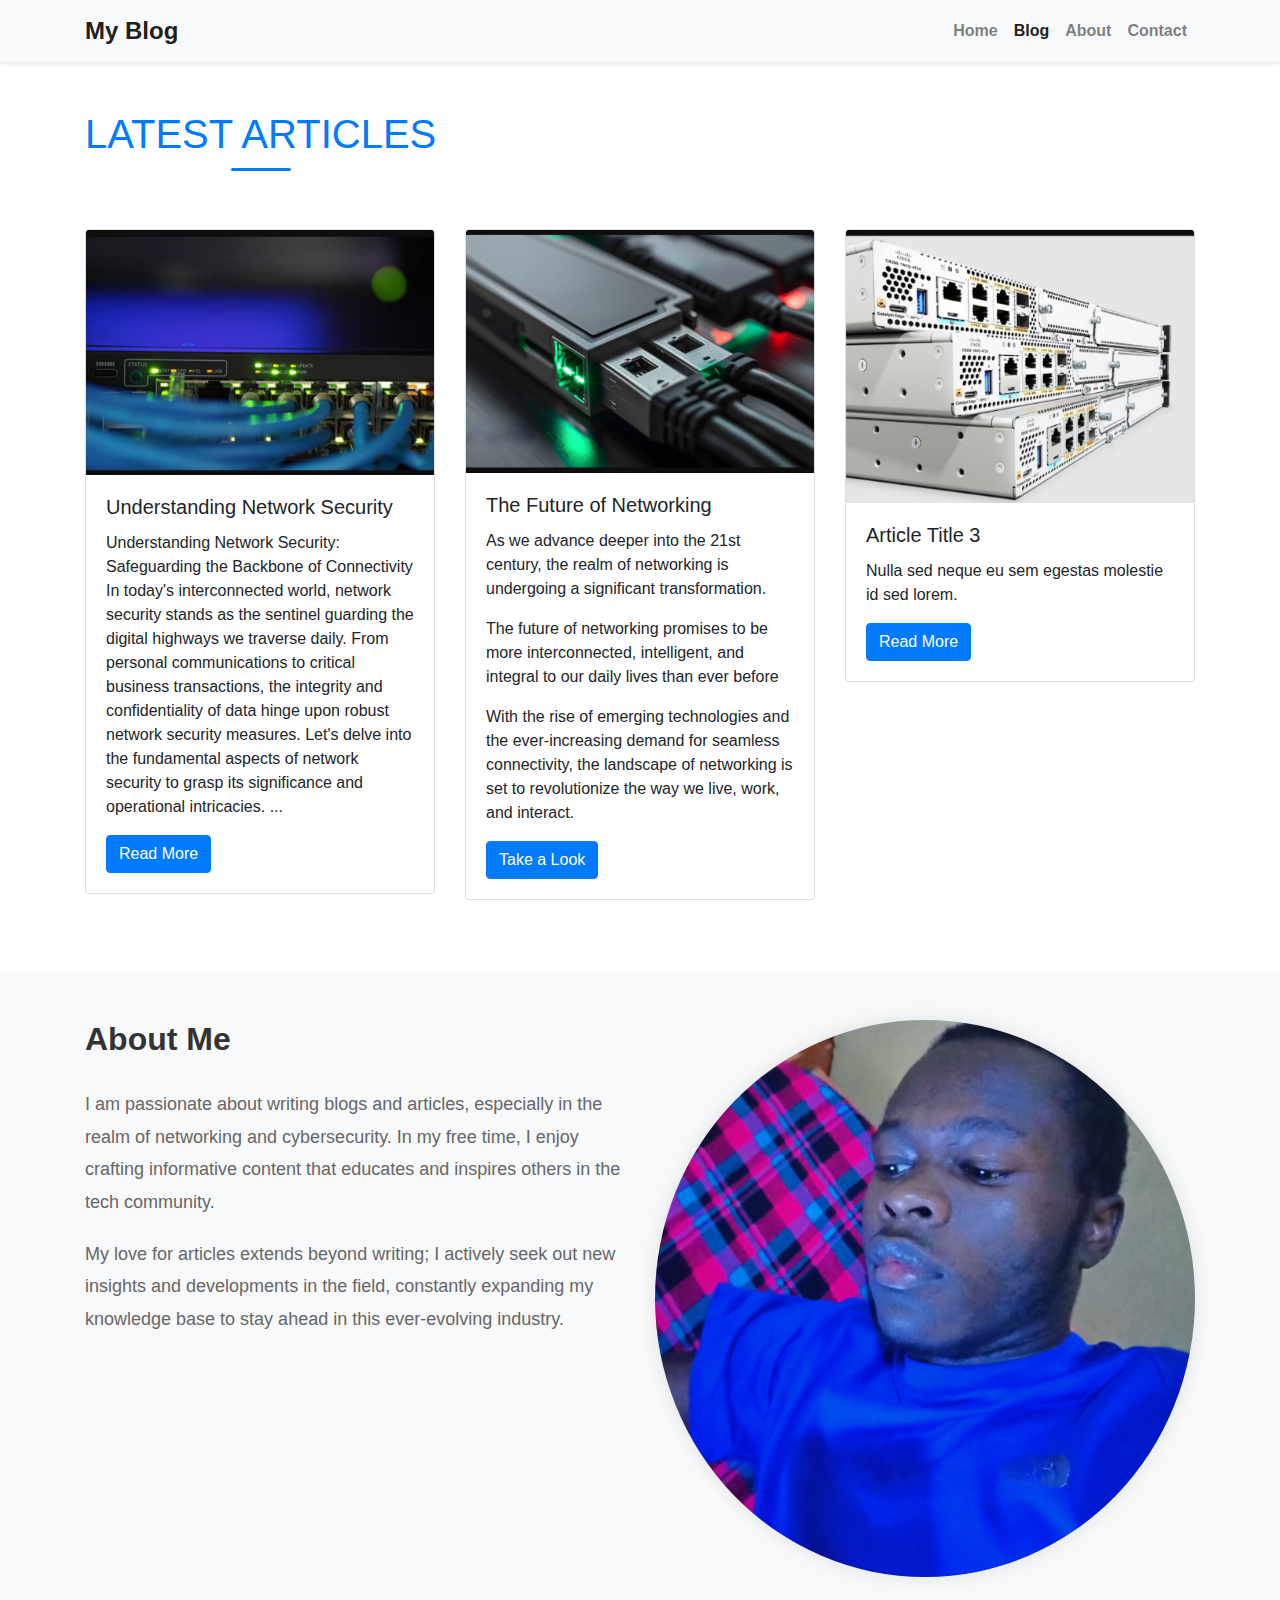
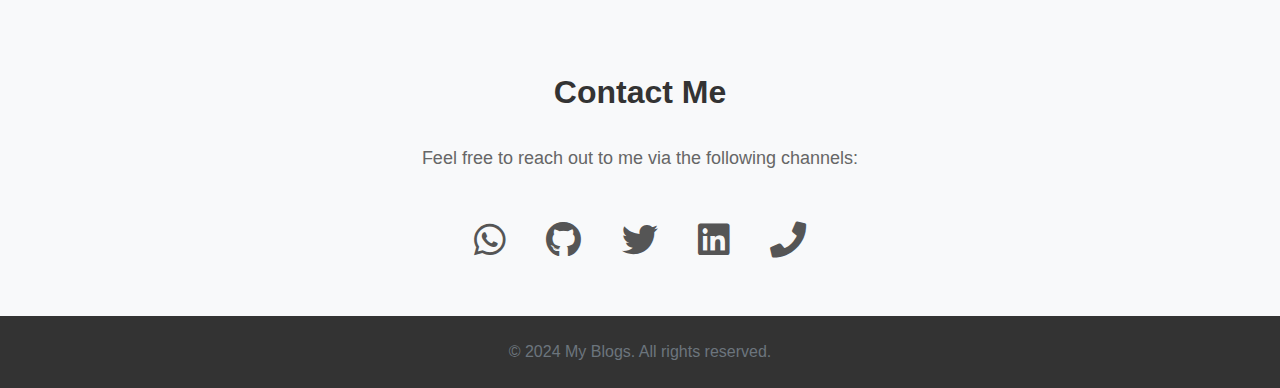
<file: myblog.html>
<!DOCTYPE html>
<html lang="en">
<head>
    <meta charset="UTF-8">
    <meta name="viewport" content="width=device-width, initial-scale=1.0">
    <meta name="description" content="Contact me through various channels including WhatsApp, GitHub, Twitter, LinkedIn, and phone.">
    <meta name="keywords" content="bloging, article writing, networking, cybersecurity">
    <meta name="author" content="Ochieng">
    <title>My Awesome Blogs</title>
    <link rel="stylesheet" href="https://stackpath.bootstrapcdn.com/bootstrap/4.5.2/css/bootstrap.min.css">
     <link rel="stylesheet" href="https://cdnjs.cloudflare.com/ajax/libs/font-awesome/5.15.3/css/all.min.css">
    <link rel="stylesheet" href="myblog.css">
</head>
<body>

    <!-- Navigation -->
    <nav class="navbar navbar-expand-lg navbar-light bg-light">
        <div class="container">
            <a class="navbar-brand" href="#">My Blog</a>
            <button class="navbar-toggler" type="button" data-toggle="collapse" data-target="#navbarNav" aria-controls="navbarNav" aria-expanded="false" aria-label="Toggle navigation">
                <span class="navbar-toggler-icon"></span>
            </button>
            <div class="collapse navbar-collapse" id="navbarNav">
                <ul class="navbar-nav ml-auto">
                    <li class="nav-item">
                        <a class="nav-link" href="index.html">Home</a>
                    </li>
                    <li class="nav-item active">
                        <a class="nav-link" href="myblog.html">Blog</a>
                    </li>
                    <li class="nav-item">
                        <a class="nav-link" href="#about">About</a>
                    </li>
                    <li class="nav-item">
                        <a class="nav-link" href="#contact">Contact</a>
                    </li>
                </ul>
            </div>
        </div>
    </nav>

    <!-- Blog Section -->
    <section id="blog" class="blog-section py-5">
        <div class="container">
            <h2 class="text-center mb-5">Latest Articles</h2>
            <div class="row">
                <div class="col-md-4">
                    <div class="card mb-4">
                        <img src="background.jpg" class="card-img-top" alt="Blog Image 1">
                        <div class="card-body">
                            <h5 class="card-title">Understanding Network Security</h5>
                            <p class="card-text">Understanding Network Security: Safeguarding the Backbone of Connectivity
                             In today's interconnected world, network security stands as the sentinel guarding the digital highways we traverse daily. 
                              From personal communications to critical business transactions, the integrity and confidentiality of data hinge upon robust 
                              network security measures. Let's delve into the fundamental aspects of network security to grasp its significance and operational intricacies.
                              ...</p>
                            <a href="#" class="btn btn-primary read-more" data-toggle="modal" data-target="#articleModal1">Read More</a>
                        </div>
                    </div>
                </div>
                <div class="col-md-4">
                    <div class="card mb-4">
                        <img src="two.jpg" class="card-img-top" alt="Blog Image 2">
                        <div class="card-body">
                            <h5 class="card-title">The Future of Networking</h5>
                            <p class="card-text">As we advance deeper into the 21st century, the realm of networking is undergoing a significant transformation.</p>
<p>The future of networking promises to be more interconnected, intelligent, and integral to our daily lives than ever before</p>
<p>With the rise of emerging technologies and the ever-increasing demand for seamless connectivity, the landscape of networking is set to revolutionize the way we live, work, and interact.</p>
                            <a href="#" class="btn btn-primary read-more" data-toggle="modal" data-target="#articleModal2">Take a Look</a>
                        </div>
                    </div>
                </div>
                <div class="col-md-4">
                    <div class="card mb-4">
                        <img src="one.jpg" class="card-img-top" alt="Blog Image 3">
                        <div class="card-body">
                            <h5 class="card-title">Article Title 3</h5>
                            <p class="card-text">Nulla sed neque eu sem egestas molestie id sed lorem.</p>
                            <a href="#" class="btn btn-primary read-more" data-toggle="modal" data-target="#articleModal3">Read More</a>
                        </div>
                    </div>
                </div>
            </div>
        </div>
    </section>

    <!-- Article Modals -->
    <div class="modal fade" id="articleModal1" tabindex="-1" role="dialog" aria-labelledby="articleModal1Label" aria-hidden="true">
        <div class="modal-dialog modal-lg" role="document">
            <div class="modal-content">
                <div class="modal-header">
                    <h5 class="modal-title" id="articleModal1Label">Understanding Network Security</h5>
                    <button type="button" class="close" data-dismiss="modal" aria-label="Close">
                        <span aria-hidden="true">&times;</span>
                    </button>
                </div>
                <div class="modal-body">
                    <img src="background.jpg" class="img-fluid mb-4" alt="Blog Image 1">
                    <p>Understanding Network Security:</p><p> Safeguarding the Backbone of Connectivity

                      In today's interconnected world, network security stands as the sentinel guarding the digital highways we traverse daily. From personal communications to critical business transactions, the integrity and confidentiality of data hinge upon robust network security measures. Let's delve into the fundamental aspects of network security to grasp its significance and operational intricacies.

                      <p>Defining Network Security</p>

                      <p> Network security encompasses the set of policies, procedures, and technologies designed to protect the integrity, confidentiality, and availability of computer networks and data. It forms a crucial component of information security, aiming to prevent unauthorized access, misuse, modification, or denial of network-accessible resources.</p>
                      
                      
                      <p>Core Components of Network Security:</p>
                      <ul>
                        <li>Access Control: Fundamental to network security is controlling who can access network resources and to what extent. This involves authentication mechanisms like passwords, biometrics, or multi-factor authentication (MFA), ensuring only authorized entities gain access.</li>
                        <li>Firewalls and Intrusion Detection/Prevention Systems (IDS/IPS): Firewalls act as gatekeepers, filtering incoming and outgoing network traffic based on predefined security rules. IDS/IPS systems monitor network traffic for suspicious activity or known attack patterns, intervening to block or mitigate threats.</li>
                        <li>Vulnerability Management: Continuous assessment and mitigation of network vulnerabilities are essential. This includes patch management, regular security audits, and penetration testing to identify and rectify potential weaknesses before they are exploited by malicious actors.</li>
                        <li>Encryption: Encrypting data renders it unreadable to unauthorized users, even if intercepted. Techniques like Transport Layer Security (TLS) and Virtual Private Networks (VPNs) ensure secure data transmission over public networks, safeguarding sensitive information from eavesdropping.</li>
                        <li>Security Policies and Awareness: Establishing comprehensive security policies and fostering a culture of cybersecurity awareness among users are critical. This includes educating users about phishing scams, best practices for password management, and the importance of reporting suspicious activities promptly.</li>
                      </ul>
 
                      <p>Emerging Trends and Challenges</p>
                      <p>As technology evolves, so do the threats to network security. Emerging trends such as the Internet of Things (IoT), cloud computing, and artificial intelligence (AI) present new attack vectors and complexities. Securing decentralized networks, ensuring data privacy compliance (e.g., GDPR, CCPA), and addressing insider threats are ongoing challenges.</p>          
                      
                      The Role of Professionals in Network Security:
                      
                      <p>Network security professionals play a pivotal role in designing, implementing, and maintaining robust security frameworks. They stay abreast of evolving threats, deploy advanced defense mechanisms, and collaborate across disciplines to mitigate risks effectively.</p>
                    </p>
                    <p>
                      Conclusion
                    </p>
                     <p>
                      In conclusion, understanding network security is paramount for safeguarding digital interactions and preserving trust in our interconnected world. By implementing proactive security measures, adhering to best practices, and fostering a culture of vigilance, organizations and individuals alike can navigate the digital landscape with confidence.
                    </p>
                  
                  <p>
                    <b>Remember, your network's security is only as strong as its weakest link. Stay informed, stay vigilant, and protect what matters most.</b>
                  </p>
                      <p>Stay Informed, Stay Vigilant</p>
                      <p>Protecting your network's security is essential. Subscribe to our newsletter to receive updates on the latest cybersecurity trends, best practices, and actionable tips straight to your inbox. Together, let's build a safer digital future.</p>
                      <p> Engage with me:</p>
                      <p>I really value your insights! Share your thoughts on network security, tips you've found effective, or questions you have with me in the contact section or comment section. Your engagement helps me foster a community committed to digital safety and resilience.</p>
                      <p>you can also share with yout loved ones or anyone passionate about networking</p>
                  </div>
            </div>
        </div>
    </div>

    <div class="modal fade" id="articleModal2" tabindex="-1" role="dialog" aria-labelledby="articleModal2Label" aria-hidden="true">
        <div class="modal-dialog modal-lg" role="document">
            <div class="modal-content">
                <div class="modal-header">
                    <h5 class="modal-title" id="articleModal2Label">The future of Networking</h5>
                    <button type="button" class="close" data-dismiss="modal" aria-label="Close">
                        <span aria-hidden="true">&times;</span>
                    </button>
                </div>
                <div class="modal-body">
                    <img src="two.jpg" class="img-fluid mb-4" alt="Blog Image 2">
                    <p>1.The Rise of 5G and Beyond</p>
                    <p>5G technology has already begun to reshape the networking world, offering unprecedented speeds and lower latency. However, the future holds even more promise with the development of 6G and beyond.</p><p> These next-generation networks will not only provide faster data rates but also enable ultra-reliable low-latency communication (URLLC), massive machine-type communication (mMTC), and enhanced mobile broadband (eMBB). This will pave the way for advanced applications such as real-time remote surgery, autonomous vehicles, and immersive augmented reality (AR) and virtual reality (VR) experiences.</p>

<p>2.Edge Computing and IoT Integration</p>
<p>As the Internet of Things (IoT) continues to expand, the need for efficient data processing closer to the source becomes critical. Edge computing addresses this by decentralizing data processing to the edge of the network, reducing latency and bandwidth usage. </p>
<p>The integration of edge computing with IoT devices will enable smarter cities, homes, and industries, allowing for real-time analytics, enhanced security, and improved operational efficiency.</p>

<p>3.Artificial Intelligence and Machine Learning in Networking</p>
<p>Artificial intelligence (AI) and machine learning (ML) are set to play a pivotal role in the future of networking. These technologies will enable networks to become more autonomous, self-healing, and adaptive. </p>
<p>AI-driven networks can predict and mitigate issues before they impact users, optimize traffic flow, and provide personalized experiences. For instance, AI can dynamically allocate network resources based on user behavior and demand, ensuring optimal performance at all times.</p>

<p>4.Quantum Networking</p>
<p>Quantum computing is on the horizon, and with it comes the advent of quantum networking. Unlike classical networks, quantum networks leverage the principles of quantum mechanics to achieve unparalleled levels of security and efficiency.</p>
<p>Quantum key distribution (QKD) can provide theoretically unbreakable encryption, making data transmission more secure than ever before. While still in its nascent stages, quantum networking holds the potential to revolutionize secure communications and data transfer.</p>


<p>5.Software-Defined Networking (SDN) and Network Function Virtualization (NFV)</p>
<p>The future of networking will be heavily influenced by software-defined networking (SDN) and network function virtualization (NFV). These technologies decouple the control plane from the data plane, allowing for more flexible, scalable, and programmable networks.</p>
<p>SDN and NFV enable network administrators to manage and configure networks through software, reducing the reliance on specialized hardware. This shift will lead to more agile and cost-effective network infrastructures, capable of adapting to changing demands with ease.</p>

<p>6.Enhanced Security and Privacy Measures</p>
<p>As networks become more complex and pervasive, ensuring security and privacy will be paramount. Future networking technologies will incorporate advanced security measures to protect against evolving threats. This includes end-to-end encryption, AI-driven threat detection, and blockchain-based authentication.</p>
<p>Additionally, privacy-enhancing technologies (PETs) will enable users to maintain control over their personal data, ensuring that privacy is not compromised in an increasingly connected world.</p>

<p>7.Sustainable Networking Solutions</p>
<p>The push towards sustainability is influencing every aspect of technology, including networking. Future networks will be designed with energy efficiency and environmental impact in mind. This includes the development of green data centers, energy-efficient protocols, and the use of renewable energy sources.</p>
<p>Sustainable networking solutions will not only reduce the carbon footprint of network operations but also contribute to a more sustainable digital future.</p>

<p>Conclusion</p>
<p>The future of networking is brimming with possibilities, driven by the convergence of cutting-edge technologies and the relentless pursuit of innovation.</p>
<p>As we look ahead, it's clear that networking will continue to be a foundational element of our digital lives, enabling new experiences, driving economic growth, and fostering global connectivity.</p>
<p>Embracing these advancements will require collaboration, forward-thinking, and a commitment to leveraging technology for the greater good.</p>
<p>The future of networking is not just about connecting devices; it's about connecting people, ideas, and possibilities in ways we've never imagined.</p>


                </div>
            </div>
        </div>
    </div>

    <div class="modal fade" id="articleModal3" tabindex="-1" role="dialog" aria-labelledby="articleModal3Label" aria-hidden="true">
        <div class="modal-dialog modal-lg" role="document">
            <div class="modal-content">
                <div class="modal-header">
                    <h5 class="modal-title" id="articleModal3Label">Article Title 3</h5>
                    <button type="button" class="close" data-dismiss="modal" aria-label="Close">
                        <span aria-hidden="true">&times;</span>
                    </button>
                </div>
                <div class="modal-body">
                    <img src="one.jpg" class="img-fluid mb-4" alt="Blog Image 3">
                    <p>Nulla sed neque eu sem egestas molestie id sed lorem. Proin elementum vestibulum nibh in feugiat. Duis vehicula ipsum ac quam facilisis, at lacinia nulla vestibulum. Maecenas malesuada venenatis elit, nec lobortis justo feugiat et. Donec bibendum pharetra dui, in fermentum elit facilisis ut.</p>
                    <p>Curabitur ultrices justo sed enim convallis, ac ultricies sapien sollicitudin. Sed vitae dapibus quam. In et metus vitae ligula euismod pellentesque. Integer vel felis nec libero rutrum posuere eget id tortor.</p>
                </div>
            </div>
        </div>
    </div>
      
      
      <section id="about" class="about-section py-5">
    <div class="container">
        <div class="row">
            <div class="col-lg-6">
                <h2 class="section-title">About Me</h2>
                <p class="about-text">I am passionate about writing blogs and articles, especially in the realm of networking and cybersecurity. In my free time, I enjoy crafting informative content that educates and inspires others in the tech community.</p>
                <p class="about-text">My love for articles extends beyond writing; I actively seek out new insights and developments in the field, constantly expanding my knowledge base to stay ahead in this ever-evolving industry.</p>
            </div>
            <div class="col-lg-6">
                <!-- Placeholder for your image -->
                <div class="about-image">
                    <img src="original me.jpg" class="img-fluid" alt="Profile Image">
                </div>
            </div>
        </div>
    </div>
</section>

      
      
      
      <section id="contact" class="contact-section py-5">
    <div class="container text-center">
        <h2 class="section-title">Contact Me</h2>
        <div class="row justify-content-center">
            <div class="col-lg-8">
                <p class="contact-text">Feel free to reach out to me via the following channels:</p>
                <div class="contact-links">
                    <a href="https://wa.me/254794844343" target="_blank" class="contact-link"><i class="fab fa-whatsapp"></i></a>
                    <a href="https://github.com/Ochieng-001" target="_blank" class="contact-link"><i class="fab fa-github"></i></a>
                    <a href="https://twitter.com/ochieng_001" target="_blank" class="contact-link"><i class="fab fa-twitter"></i></a>
                    <a href="https://linkedin.com/in/ochieng-paul-924a94315?utm_source=share&utm_campaign=share_via&utm_content=profile&utm_medium=android_app" target="_blank" class="contact-link"><i class="fab fa-linkedin"></i></a>
                    <a href="tel:+254794844343" class="contact-link"><i class="fas fa-phone"></i></a>
                </div>
            </div>
        </div>
    </div>
</section>

      

    <!-- Back to Top Button -->
    <button id="back-to-top" class="btn btn-primary back-to-top" title="Go to top">&uarr;</button>

    <!-- Footer -->
    <footer class="footer py-4">
        <div class="container text-center">
            <span class="text-muted">&copy; 2024 My Blogs. All rights reserved.</span>
        </div>
    </footer>

    <!-- JavaScript -->
    <script src="https://code.jquery.com/jquery-3.5.1.min.js"></script>
    <script src="https://cdnjs.cloudflare.com/ajax/libs/popper.js/1.16.0/umd/popper.min.js"></script>
    <script src="https://stackpath.bootstrapcdn.com/bootstrap/4.5.2/js/bootstrap.min.js"></script>
    <script src="myblog.js"></script>
</body>
</html>
</file>
<file: myblog.css>
/* Global Styles */
body {
    font-family: 'Roboto', sans-serif;
    background-color: #f9f9f9;
}

/* Navigation Styles */
.navbar {
    background-color: #fff;
    box-shadow: 0 2px 4px rgba(0, 0, 0, 0.1);
}

.navbar-brand {
    font-size: 1.5rem;
    font-weight: bold;
    color: #007bff;
}

.navbar-nav .nav-link {
    color: #333;
    font-weight: bold;
    transition: color 0.3s;
}

.navbar-nav .nav-link:hover {
    color: #007bff;
}

/* Blog Section Styles */
.blog-section {
    background-color: #fff;
    padding: 60px 0;
}

.blog-section h2 {
    font-size: 2.5rem;
    color: #007bff;
    margin-bottom: 30px;
    text-transform: uppercase;
    position: relative;
    display: inline-block;
    padding-bottom: 10px;
}

.blog-section h2::after {
    content: '';
    display: block;
    width: 60px;
    height: 3px;
    background-color: #007bff;
    margin: 10px auto 0;
    border-radius: 2px;
}

.card {
    transition: transform 0.3s ease-in-out, box-shadow 0.3s ease-in-out;
}

.card:hover {
    transform: translateY(-5px);
    box-shadow: 0 4px 8px rgba(0, 0, 0, 0.1);
}

.back-to-top {
    position: fixed;
    bottom: 20px;
    right: 20px;
    display: none;
}

.footer {
    background-color: #333;
    color: #fff;
    text-align: center;
    position: relative;
    bottom: 0;
    width: 100%;
    padding: 20px 0;
}

/* Responsive Design */
@media (max-width: 991.98px) {
    .navbar-nav .nav-link {
        font-size: 0.875rem;
    }
}

@media (max-width: 767.98px) {
    .navbar-brand {
        font-size: 1.2rem;
    }

    .navbar-nav .nav-link {
        font-size: 0.875rem;
    }

    .blog-section h2 {
        font-size: 2rem;
    }
}



/* About Section Styles */
.about-section {
    background-color: #f8f9fa;
    padding: 80px 0;
}

.section-title {
    font-size: 32px;
    font-weight: 700;
    color: #333;
    margin-bottom: 30px;
}

.about-text {
    font-size: 18px;
    line-height: 1.8;
    color: #666;
    margin-bottom: 20px;
}

.about-image {
    text-align: center;
}

.about-image img {
    max-width: 100%;
    border-radius: 50%;
    box-shadow: 0px 0px 20px rgba(0, 0, 0, 0.1);
}



/* Contact Section Styles */
.contact-section {
    background-color: #f8f9fa;
    padding: 80px 0;
}

.section-title {
    font-size: 32px;
    font-weight: 700;
    color: #333;
    margin-bottom: 30px;
}

.contact-text {
    font-size: 18px;
    line-height: 1.8;
    color: #666;
    margin-bottom: 40px;
}

.contact-links {
    font-size: 36px;
}

.contact-links .contact-link {
    display: inline-block;
    margin: 0 15px;
    color: #555;
    transition: color 0.3s ease;
}

.contact-links .contact-link:hover {
    color: #007bff; /* Change to your preferred hover color */
}
</file>
